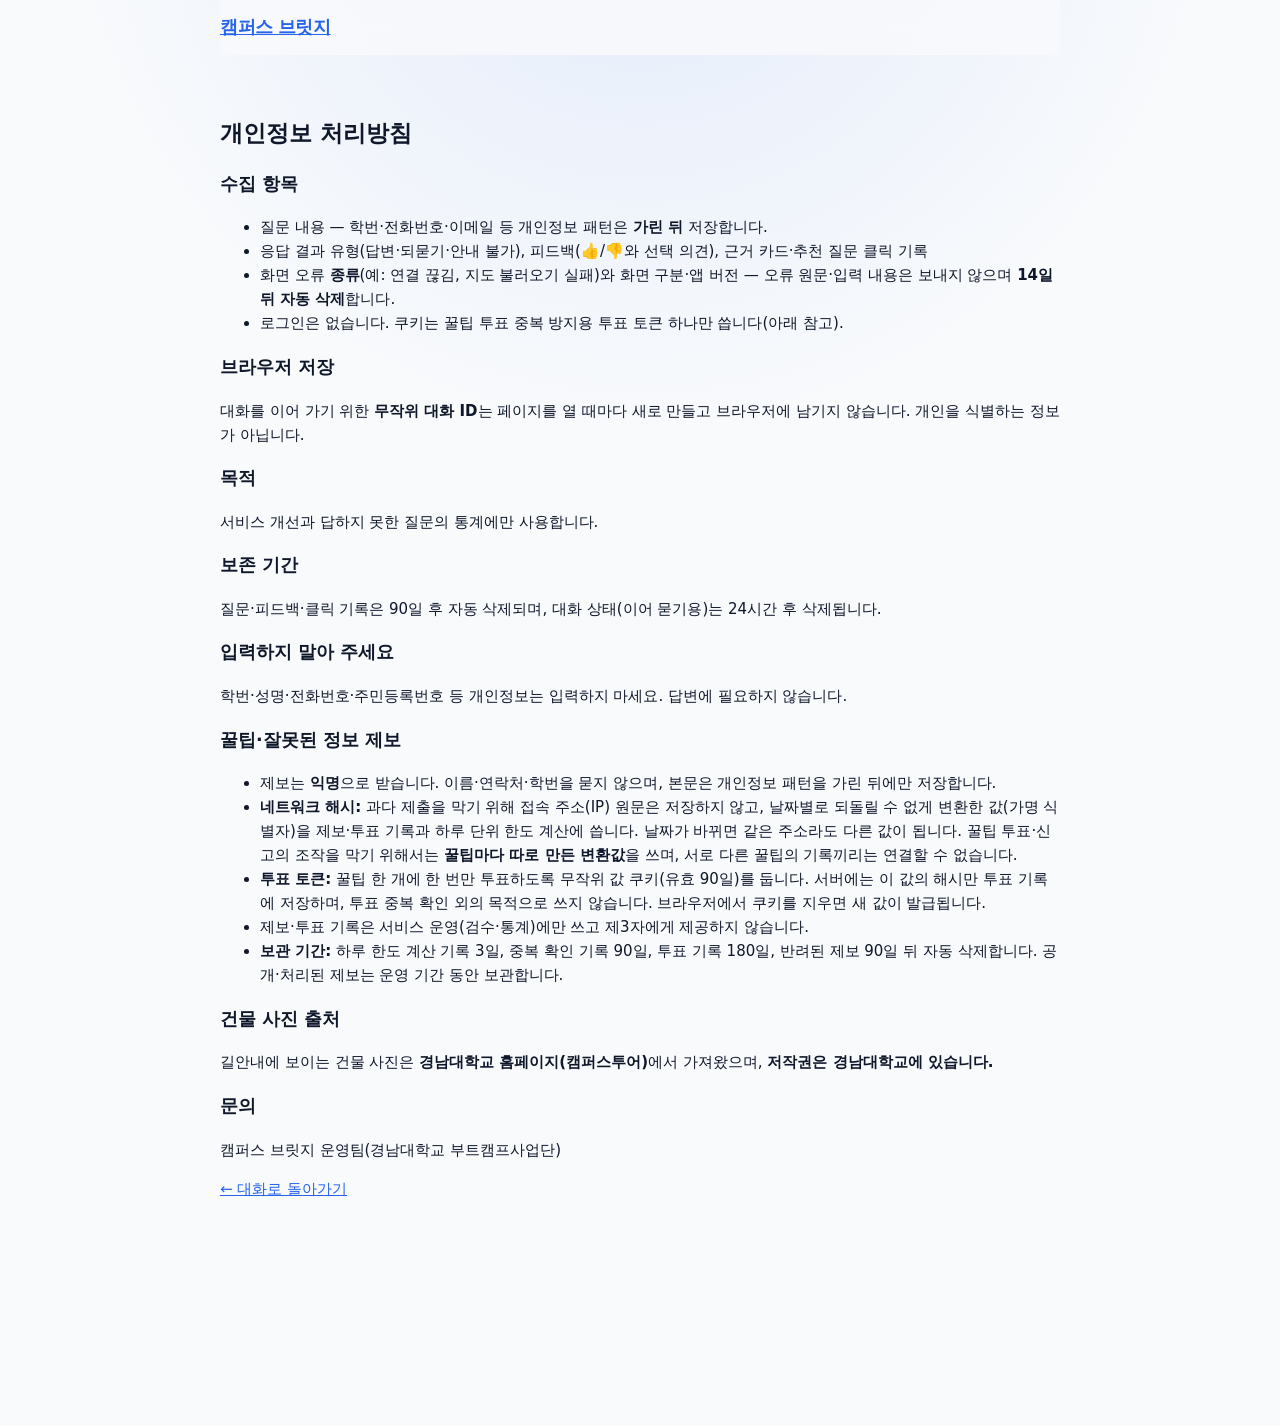
<file: frontend/privacy.html>
<!doctype html>
<html lang="ko">
<head>
  <meta charset="utf-8">
  <meta name="viewport" content="width=device-width, initial-scale=1">
  <title>개인정보 처리방침 — 캠퍼스 브릿지</title>
  <link rel="stylesheet" href="style.css">
</head>
<body>
  <header class="top">
    <h1 class="brand"><a href="./">캠퍼스 브릿지</a></h1>
  </header>
  <main class="chat">
    <h2>개인정보 처리방침</h2>
    <h3>수집 항목</h3>
    <ul>
      <li>질문 내용 — 학번·전화번호·이메일 등 개인정보 패턴은 <strong>가린 뒤</strong> 저장합니다.</li>
      <li>응답 결과 유형(답변·되묻기·안내 불가), 피드백(👍/👎와 선택 의견), 근거 카드·추천 질문 클릭 기록</li>
      <li>화면 오류 <strong>종류</strong>(예: 연결 끊김, 지도 불러오기 실패)와 화면 구분·앱 버전 — 오류 원문·입력 내용은 보내지 않으며 <strong>14일 뒤 자동 삭제</strong>합니다.</li>
      <li>로그인은 없습니다. 쿠키는 꿀팁 투표 중복 방지용 투표 토큰 하나만 씁니다(아래 참고).</li>
    </ul>
    <h3>브라우저 저장</h3>
    <p>대화를 이어 가기 위한 <strong>무작위 대화 ID</strong>는 페이지를 열 때마다 새로 만들고 브라우저에 남기지 않습니다. 개인을 식별하는 정보가 아닙니다.</p>
    <h3>목적</h3>
    <p>서비스 개선과 답하지 못한 질문의 통계에만 사용합니다.</p>
    <h3>보존 기간</h3>
    <p>질문·피드백·클릭 기록은 90일 후 자동 삭제되며, 대화 상태(이어 묻기용)는 24시간 후 삭제됩니다.</p>
    <h3>입력하지 말아 주세요</h3>
    <p>학번·성명·전화번호·주민등록번호 등 개인정보는 입력하지 마세요. 답변에 필요하지 않습니다.</p>
    <h3>꿀팁·잘못된 정보 제보</h3>
    <ul>
      <li>제보는 <strong>익명</strong>으로 받습니다. 이름·연락처·학번을 묻지 않으며, 본문은 개인정보 패턴을 가린 뒤에만 저장합니다.</li>
      <li><strong>네트워크 해시:</strong> 과다 제출을 막기 위해 접속 주소(IP) 원문은 저장하지 않고, 날짜별로 되돌릴 수 없게 변환한 값(가명 식별자)을 제보·투표 기록과 하루 단위 한도 계산에 씁니다. 날짜가 바뀌면 같은 주소라도 다른 값이 됩니다. 꿀팁 투표·신고의 조작을 막기 위해서는 <strong>꿀팁마다 따로 만든 변환값</strong>을 쓰며, 서로 다른 꿀팁의 기록끼리는 연결할 수 없습니다.</li>
      <li><strong>투표 토큰:</strong> 꿀팁 한 개에 한 번만 투표하도록 무작위 값 쿠키(유효 90일)를 둡니다. 서버에는 이 값의 해시만 투표 기록에 저장하며, 투표 중복 확인 외의 목적으로 쓰지 않습니다. 브라우저에서 쿠키를 지우면 새 값이 발급됩니다.</li>
      <li>제보·투표 기록은 서비스 운영(검수·통계)에만 쓰고 제3자에게 제공하지 않습니다.</li>
      <li><strong>보관 기간:</strong> 하루 한도 계산 기록 3일, 중복 확인 기록 90일, 투표 기록 180일, 반려된 제보 90일 뒤 자동 삭제합니다. 공개·처리된 제보는 운영 기간 동안 보관합니다.</li>
    </ul>
    <h3>건물 사진 출처</h3>
    <p>길안내에 보이는 건물 사진은 <strong>경남대학교 홈페이지(캠퍼스투어)</strong>에서 가져왔으며, <strong>저작권은 경남대학교에 있습니다.</strong></p>
    <h3>문의</h3>
    <p>캠퍼스 브릿지 운영팀(경남대학교 부트캠프사업단)</p>
    <p><a href="./">← 대화로 돌아가기</a></p>
  </main>
</body>
</html>
</file>
<file: frontend/style.css>
:root {
  color-scheme: light;
  --canvas: #f8fafc;
  --surface: #ffffff;
  --surface-glass: rgba(255, 255, 255, .88);
  --text: #0f172a;
  --muted: #64748b;
  --line: #e2e8f0;
  --primary: #2563eb;
  --primary-hover: #1d4ed8;
  --primary-soft: #eff6ff;
  --secondary: #4f46e5;
  --cyan: #06b6d4;
  --emerald: #10b981;
  --amber: #f59e0b;
  --danger: #dc2626;
  --warn: #b45309;
  --warn-soft: #fffbeb;
  --radius: 16px;
  --shadow-1: 0 2px 4px rgba(15, 23, 42, .04), 0 1px 2px rgba(15, 23, 42, .02);
  --shadow-2: 0 10px 25px -5px rgba(15, 23, 42, .08), 0 8px 10px -6px rgba(15, 23, 42, .04);
  --shadow-3: 0 20px 30px -10px rgba(37, 99, 235, .12), 0 4px 6px -2px rgba(15, 23, 42, .05);
}

@media (prefers-color-scheme: dark) {
  :root {
    color-scheme: dark;
    --canvas: #0f172a;
    --surface: #172033;
    --surface-glass: rgba(23, 32, 51, .88);
    --text: #f8fafc;
    --muted: #94a3b8;
    --line: #334155;
    --primary: #60a5fa;
    --primary-hover: #93c5fd;
    --primary-soft: #172554;
    --secondary: #818cf8;
    --cyan: #22d3ee;
    --emerald: #34d399;
    --amber: #fbbf24;
    --danger: #f87171;
    --warn: #fbbf24;
    --warn-soft: #422006;
  }
}

* { box-sizing: border-box; }
html { min-width: 320px; min-height: 100%; background: var(--canvas); }
body {
  min-height: 100vh;
  margin: 0;
  background: radial-gradient(circle at 50% -10%, rgba(37, 99, 235, .1), transparent 36rem), var(--canvas);
  color: var(--text);
  font: 15px/1.6 Inter, "Apple SD Gothic Neo", "Malgun Gothic", system-ui, sans-serif;
}
button, textarea { color: inherit; font: inherit; }
button, a { -webkit-tap-highlight-color: transparent; }
button { cursor: pointer; }
button:disabled { cursor: not-allowed; opacity: .48; }
a { color: var(--primary); }
[hidden] { display: none !important; }
.sr-only { position: absolute; width: 1px; height: 1px; overflow: hidden; clip: rect(0 0 0 0); white-space: nowrap; }
.ico, button svg, a svg { display: inline-flex; flex: 0 0 auto; vertical-align: middle; }

.top {
  position: sticky;
  top: 0;
  z-index: 10;
  display: flex;
  align-items: center;
  justify-content: space-between;
  gap: 12px;
  width: min(100% - 32px, 840px);
  margin: 0 auto;
  padding: 16px 0;
  background: color-mix(in srgb, var(--canvas) 84%, transparent);
  backdrop-filter: blur(14px);
}
.brand-wrap, .brand-wrap > *, .btn-primary, .features li, .chips-label, .privacy-note, .site-foot,
.evidence-head > span, .fb, .dept-head, .phone-link, .source-link { display: flex; align-items: center; }
.brand-wrap { gap: 9px; min-width: 0; }
.logo { border-radius: 9px; box-shadow: var(--shadow-1); }
.brand { margin: 0; font: 700 18px/1.25 "Plus Jakarta Sans", Inter, sans-serif; letter-spacing: -.02em; white-space: nowrap; }
.version-pill, .status-pill, .kind {
  border: 1px solid var(--line);
  border-radius: 999px;
  background: var(--surface);
  color: var(--muted);
  font-size: 11px;
  font-weight: 600;
  line-height: 18px;
  padding: 2px 8px;
}
.btn-primary {
  justify-content: center;
  gap: 7px;
  border: 0;
  border-radius: 999px;
  background: var(--primary);
  color: #fff;
  font-weight: 600;
  padding: 11px 18px;
  box-shadow: 0 6px 14px rgba(37, 99, 235, .2);
  transition: background .15s ease, transform .15s ease;
}
.btn-primary:hover:not(:disabled) { background: var(--primary-hover); transform: translateY(-1px) scale(1.01); }
.btn-primary.small { padding: 8px 13px; font-size: 13px; background: var(--surface); color: var(--text); border: 1px solid var(--line); box-shadow: var(--shadow-1); }

.chat { width: min(100% - 32px, 840px); min-height: calc(100vh - 230px); margin: 0 auto; padding: 42px 0 210px; }
.welcome { text-align: center; padding: 6vh 0 24px; }
.status-pill { display: inline-flex; align-items: center; gap: 7px; padding: 5px 11px; color: var(--secondary); }
.status-pill .dot { width: 7px; height: 7px; border-radius: 50%; background: var(--emerald); box-shadow: 0 0 0 4px color-mix(in srgb, var(--emerald) 15%, transparent); }
.hero { max-width: 720px; margin: 22px auto 14px; font: 800 40px/1.3 "Plus Jakarta Sans", Inter, sans-serif; letter-spacing: -.03em; }
.hero .hl { color: var(--primary); }
.sub { max-width: 610px; margin: 0 auto; color: var(--muted); font-size: 16px; }
.features { display: flex; justify-content: center; flex-wrap: wrap; gap: 10px 22px; list-style: none; padding: 0; margin: 24px 0 42px; color: var(--muted); font-size: 13px; }
.features li { gap: 6px; }
.features .ico { color: var(--primary); }
.chips-label { justify-content: center; gap: 7px; margin: 0 0 14px; font: 600 13px/1.4 "Plus Jakarta Sans", Inter, sans-serif; color: var(--muted); }
.cal-wrap { margin-top: 12px; }
.cal-toggle { display: inline-flex; align-items: center; gap: 6px; padding: 6px 12px; border: 1px solid var(--line); border-radius: 9999px; background: var(--surface); color: var(--secondary); font-size: 13px; font-weight: 600; cursor: pointer; }
.cal-toggle:hover { border-color: var(--primary); }
.cal-body { margin-top: 10px; display: grid; gap: 14px; }
.cal-month { padding: 12px; border: 1px solid var(--line); border-radius: 14px; background: var(--surface); }
.cal-title { margin-bottom: 8px; font: 700 15px/1.3 "Plus Jakarta Sans", Inter, sans-serif; }
.cal-grid { display: grid; grid-template-columns: repeat(7, minmax(0, 1fr)); gap: 3px; }
.cal-dow { padding: 2px 0; color: var(--muted); font-size: 11px; font-weight: 600; text-align: center; }
.cal-dow.sun, .cal-cell.sun .cal-num { color: #dc2626; }
.cal-dow.sat, .cal-cell.sat .cal-num { color: var(--primary); }
.cal-cell { display: flex; flex-direction: column; gap: 2px; min-height: 58px; padding: 4px; border-radius: 8px; background: color-mix(in srgb, var(--line) 25%, transparent); overflow: hidden; }
.cal-cell.empty { background: transparent; }
.cal-cell.has { background: var(--primary-soft); }
.cal-cell.today { outline: 2px solid var(--primary); outline-offset: -2px; }
.cal-num { font-size: 12px; font-weight: 600; }
.cal-ev { overflow: hidden; color: var(--secondary); font-size: 10px; line-height: 1.25; text-overflow: ellipsis; white-space: nowrap; }
.cal-list { margin: 10px 0 0; padding: 0; list-style: none; display: grid; gap: 3px; font-size: 13px; }
.cal-when { display: inline-block; min-width: 96px; margin-right: 6px; color: var(--muted); font-variant-numeric: tabular-nums; }
@media (max-width: 480px) {
  .cal-cell { min-height: 38px; }
  .cal-ev { display: none; }
  .cal-cell.has::after { content: ""; width: 6px; height: 6px; margin: auto auto 0; border-radius: 50%; background: var(--primary); }
}
.today { position: relative; flex: 0 0 auto; }
.today-btn { display: inline-flex; align-items: center; gap: 5px; padding: 5px 10px; border: 1px solid var(--line); border-radius: 9999px; background: var(--surface); color: var(--muted); font-size: 12px; font-weight: 600; cursor: pointer; }
.today-btn b { min-width: 18px; padding: 0 5px; border-radius: 9999px; background: var(--primary-soft); color: var(--secondary); font-size: 11px; text-align: center; }
.today:hover .today-btn, .today.open .today-btn { border-color: var(--primary); color: var(--text); }
.today-menu { position: absolute; top: calc(100% + 6px); right: 0; z-index: 20; display: none; width: min(300px, calc(100vw - 32px)); margin: 0; padding: 6px; list-style: none; border: 1px solid var(--line); border-radius: 12px; background: var(--surface); box-shadow: var(--shadow-2); }
.today:hover .today-menu, .today:focus-within .today-menu, .today.open .today-menu { display: grid; gap: 2px; }
.today-menu::before { content: ""; position: absolute; top: -8px; right: 0; left: 0; height: 8px; } /* 버튼과 목록 사이 틈에서 hover가 끊기지 않게 */
.today-row { display: flex; flex-direction: column; padding: 7px 9px; border-radius: 8px; color: var(--text); font-size: 13px; text-decoration: none; }
a.today-row:hover { background: var(--primary-soft); }
.today-row .t { font-weight: 600; }
.today-row .tag { display: inline-block; margin-right: 5px; padding: 0 5px; border-radius: 4px; background: var(--primary-soft); color: var(--secondary); font-size: 10px; font-style: normal; vertical-align: 1px; }
.today-row .tag.ev { background: color-mix(in srgb, var(--emerald) 16%, transparent); color: var(--emerald); }
.today-row .d { color: var(--muted); font-size: 11px; font-variant-numeric: tabular-nums; }
@media (max-width: 480px) { .today-word { display: none; } }
.today-li { display: flex; align-items: center; gap: 4px; }
.today-li .today-row { flex: 1; min-width: 0; }
.cal-add { display: inline-flex; flex: 0 0 auto; gap: 3px; margin-left: 6px; vertical-align: middle; }
.cal-add-btn { padding: 1px 6px; border: 1px solid var(--line); border-radius: 6px; background: var(--surface); color: var(--secondary); font-size: 10px; font-weight: 600; text-decoration: none; cursor: pointer; }
.cal-add-btn:hover { border-color: var(--primary); }
a.brand-wrap { color: inherit; text-decoration: none; }
.new-thread { display: inline-flex; flex: 0 0 auto; align-items: center; gap: 5px; padding: 6px 12px; border: 1px solid var(--line); border-radius: 9999px; background: var(--surface); color: var(--text); font-size: 13px; font-weight: 600; cursor: pointer; }
.new-thread:hover { border-color: var(--primary); color: var(--primary); }
@media (max-width: 480px) { .nt-word { display: none; } }
.follow-ups { display: flex; flex-wrap: wrap; align-items: center; gap: 6px; margin-top: 14px; padding-top: 12px; border-top: 1px dashed var(--line); }
.fu-label { margin-right: 4px; color: var(--muted); font-size: 12px; font-weight: 600; }
.chip.fu { padding: 6px 12px; font-size: 13px; }
.chip.fu:disabled { opacity: .45; cursor: default; }
.route-wrap { margin-top: 12px; }
.route-toggle { display: inline-flex; align-items: center; gap: 6px; padding: 7px 13px; border: 1px solid var(--line); border-radius: 9999px; background: var(--surface); color: var(--secondary); font-size: 13px; font-weight: 600; cursor: pointer; }
.route-toggle:hover { border-color: var(--primary); }
.route-body { margin-top: 10px; }
.route-fig { margin: 0; padding: 10px; border: 1px solid var(--line); border-radius: 14px; background: var(--surface); }
.route-svg { display: block; width: 100%; height: auto; max-height: 420px; background: color-mix(in srgb, var(--primary-soft) 35%, var(--surface)); border-radius: 10px; }
.rt-path { fill: none; stroke: #c7cedb; stroke-width: 4; stroke-linecap: round; stroke-linejoin: round; }
.rt-route { fill: none; stroke: var(--primary); stroke-width: 8; stroke-linecap: round; stroke-linejoin: round; }
.rt-dot { fill: #94a3b8; }
.rt-start { fill: #10b981; stroke: #fff; stroke-width: 3; }
.rt-end { fill: #ef4444; stroke: #fff; stroke-width: 3; }
.rt-label { fill: #64748b; font-size: 13px; paint-order: stroke; stroke: #fff; stroke-width: 3px; }
.rt-label.main { fill: var(--text); font-size: 17px; font-weight: 700; }
.route-photo { display: block; width: 100%; max-height: 260px; margin-top: 10px; border-radius: 10px; object-fit: cover; }
.chips { display: flex; flex-wrap: wrap; justify-content: center; gap: 10px; }
.chip {
  display: inline-flex;
  align-items: center;
  gap: 8px;
  padding: 10px 18px;
  border: 1px solid var(--line);
  border-radius: 999px;
  background: var(--surface);
  color: var(--text);
  font-size: 14px;
  font-weight: 500;
  text-align: left;
  box-shadow: var(--shadow-1);
  transition: border-color .15s ease, box-shadow .15s ease, transform .15s ease;
}
.chip svg { color: var(--secondary); }
.chip:hover:not(:disabled) { border-color: #3b82f6; box-shadow: 0 4px 12px rgba(37, 99, 235, .08); transform: translateY(-1px); }

.turns { list-style: none; margin: 0; padding: 0; }
.turn { margin: 8px 0 42px; }
.user-row { display: flex; justify-content: flex-end; }
.bubble { max-width: 82%; border-radius: 20px 20px 5px 20px; padding: 11px 16px; white-space: pre-wrap; overflow-wrap: anywhere; }
.bubble.user { background: var(--primary); color: #fff; box-shadow: 0 8px 20px rgba(37, 99, 235, .15); }
.bot-row { display: grid; grid-template-columns: 34px minmax(0, 1fr); gap: 10px; margin-top: 16px; }
.avatar { display: grid; place-items: center; width: 34px; height: 34px; border-radius: 12px; background: color-mix(in srgb, var(--secondary) 12%, var(--surface)); color: var(--secondary); border: 1px solid color-mix(in srgb, var(--secondary) 25%, var(--line)); }
.bot { min-width: 0; }
.timeline { width: fit-content; max-width: 100%; margin: 0 0 10px; color: var(--muted); font-size: 13px; }
.timeline summary { cursor: pointer; font-weight: 600; }
.timeline summary .ico { margin-right: 5px; color: var(--secondary); }
.steps { list-style: none; margin: 7px 0 0; padding: 0 0 0 5px; }
.steps li::before { content: "⏳ "; }
.steps li.ok::before { content: "✓ "; color: var(--emerald); }
.steps li.fail::before { content: "✕ "; color: var(--danger); }
.steps li.note::before { content: "ⓘ "; color: var(--primary); }

.answer { padding: 18px 20px; border: 1px solid var(--line); border-radius: var(--radius); background: var(--surface); box-shadow: var(--shadow-1); font-size: 16px; }
.answer:empty { display: none; }
.answer.drafting p:not(.draft-badge) { color: var(--muted); }
.answer .draft-badge { display: inline-block; margin-bottom: 10px; padding: 2px 10px; border-radius: 9999px; background: var(--primary-soft); color: var(--secondary); font-size: 12px; font-weight: 600; }
@media (prefers-reduced-motion: no-preference) {
  .answer.drafting .draft-badge { animation: draft-pulse 1.4s ease-in-out infinite; }
}
@keyframes draft-pulse { 50% { opacity: 0.55; } }
.answer:focus { outline: 3px solid color-mix(in srgb, var(--primary) 22%, transparent); outline-offset: 2px; }
.answer p { margin: 0 0 10px; }
.answer p:last-child { margin-bottom: 0; }
.answer .cite { margin-left: 3px; padding: 1px 5px; border: 0; border-radius: 6px; background: var(--primary-soft); color: var(--secondary); font-size: 11px; font-weight: 700; vertical-align: super; }
.answer h3 { margin: 18px 0 7px; font: 600 15px/1.4 "Plus Jakarta Sans", Inter, sans-serif; }
.answer ol.checklist, .answer ul.actions { margin: 0 0 10px; padding-left: 22px; }
.answer .notice-box { margin-bottom: 10px; padding: 10px 12px; border-radius: 10px; background: var(--warn-soft); color: var(--warn); font-size: 13px; }
.answer .safety, .answer .asof, .asof { margin-top: 6px; color: var(--muted); font-size: 12px; }
.answer.ask { border-color: color-mix(in srgb, var(--primary) 60%, var(--line)); }
.answer.error { border-color: var(--danger); color: var(--danger); }

.evidence-wrap { margin-top: 14px; }
.evidence-head { display: flex; align-items: center; justify-content: space-between; gap: 12px; margin-bottom: 9px; color: var(--muted); font-size: 13px; font-weight: 600; }
.evidence-head > span { gap: 6px; }
.evidence-head .ico { color: var(--secondary); }
.cards { display: grid; gap: 9px; }
.card { position: relative; min-width: 0; padding: 13px 14px 13px 17px; overflow: hidden; border: 1px solid var(--line); border-radius: 12px; background: var(--surface); color: var(--text); box-shadow: var(--shadow-1); opacity: .72; }
.card::before { content: ""; position: absolute; inset: 0 auto 0 0; width: 4px; background: var(--primary); }
.card.kind-article::before { background: var(--secondary); }
.card.kind-notice::before { background: var(--cyan); }
.card.kind-calendar::before { background: var(--emerald); }
.card.kind-guide::before { background: var(--primary); }
.card.kind-menu::before { background: var(--amber); }
.card.cited { opacity: 1; box-shadow: var(--shadow-2); }
.card.folded { display: none; }
.card { padding: 0 0 0 4px; }
.card-head { display: flex; align-items: center; gap: 8px; width: 100%; padding: 10px 12px; border: 0; background: transparent; color: inherit; font: inherit; text-align: left; cursor: pointer; }
.card .card-head .title { flex: 1; min-width: 0; margin: 0; overflow: hidden; font-size: 14px; font-weight: 600; text-overflow: ellipsis; white-space: nowrap; }
.card-head .kind { flex: 0 0 auto; }
.card-head .chev { flex: 0 0 auto; color: var(--muted); transition: transform .15s; }
.card.open .card-head .chev { transform: rotate(180deg); }
.card.open .card-head .title { white-space: normal; }
.card-detail { padding: 0 12px 12px; }
.card.open .snippet { display: block; -webkit-line-clamp: unset; }
.card .kind { padding: 1px 8px; color: var(--secondary); background: color-mix(in srgb, var(--secondary) 8%, var(--surface)); }
.card .num { color: var(--secondary); font-weight: 700; }
.card .title { margin: 7px 0 4px; font-weight: 600; }
.card .snippet { color: var(--muted); font-size: 13px; display: -webkit-box; -webkit-line-clamp: 3; -webkit-box-orient: vertical; overflow: hidden; }
.card .meta { margin-top: 6px; color: var(--muted); font-size: 11px; }
.card .stale { color: var(--warn); }
.source-link { gap: 5px; margin-top: 9px; padding: 0; border: 0; background: transparent; color: var(--primary); font-size: 12px; font-weight: 600; }
.link { padding: 0; border: 0; background: transparent; color: var(--primary); font-size: 12px; }

.dept-slot { margin-top: 12px; }
.dept { padding: 14px 16px; border: 1px solid var(--line); border-radius: 12px; background: color-mix(in srgb, var(--primary-soft) 55%, var(--surface)); font-size: 13px; }
.dept-head { gap: 7px; margin-bottom: 5px; color: var(--secondary); }
.dept-head strong { color: var(--text); font-size: 14px; }
.dept-location, .dept-duties { color: var(--muted); }
.phone-link { width: fit-content; gap: 6px; margin-top: 8px; font-weight: 600; text-decoration: none; }

.choice-group { margin: 10px 0; }
.choice-group .label { margin-right: 6px; color: var(--muted); font-size: 13px; }
.choice, .primary, .fb { border-radius: 999px; }
.choice { margin: 4px 4px 0 0; padding: 6px 13px; border: 1px solid var(--line); background: var(--canvas); font-size: 14px; }
.choice[aria-pressed="true"] { border-color: var(--primary); background: var(--primary); color: #fff; }
.primary { margin-top: 8px; padding: 8px 16px; border: 0; background: var(--primary); color: #fff; font-weight: 600; }
.feedback { display: flex; align-items: center; gap: 7px; margin-top: 9px; }
.fb { gap: 5px; padding: 5px 10px; border: 1px solid var(--line); background: var(--surface); font-size: 12px; }
.fb[aria-pressed="true"] { border-color: var(--primary); background: var(--primary-soft); }
.fb-state, .hint { color: var(--muted); font-size: 12px; }

.dock { position: fixed; z-index: 20; inset: auto 0 0; pointer-events: none; padding: 0 16px 16px; background: linear-gradient(transparent, var(--canvas) 42%); }
.dock-inner { width: min(100%, 840px); margin: 0 auto; padding: 11px 12px 9px; border: 1px solid color-mix(in srgb, var(--line) 82%, transparent); border-radius: 22px; background: var(--surface-glass); box-shadow: var(--shadow-3); backdrop-filter: blur(16px); pointer-events: auto; }
.privacy-note { gap: 5px; margin: 7px 4px 0; color: var(--muted); font-size: 11px; }
.input-row { display: flex; align-items: flex-end; gap: 9px; }
.input-row textarea { flex: 1; min-width: 0; max-height: 140px; resize: none; padding: 11px 13px; border: 1px solid var(--line); border-radius: 14px; background: var(--surface); outline: 0; }
.input-row textarea:focus { border-color: var(--primary); box-shadow: 0 0 0 3px rgba(37, 99, 235, .2); }
.input-row .btn-primary { min-height: 46px; }
.site-foot { justify-content: center; flex-wrap: wrap; margin: 7px 0 0; color: var(--muted); font-size: 10px; }

@media (max-width: 767px) {
  .top, .chat { width: min(100% - 24px, 840px); }
  .top { padding: 11px 0; }
  .brand { font-size: 16px; }
  .version-pill { display: none; }
  .btn-primary.small { padding: 7px 10px; font-size: 12px; }
  .chat { padding-top: 20px; padding-bottom: 205px; }
  .welcome { padding-top: 3vh; }
  .hero { margin-top: 18px; font-size: 26px; line-height: 1.38; letter-spacing: -.02em; }
  .sub { font-size: 14px; }
  .features { margin: 20px 0 30px; gap: 7px 14px; }
  .chips { justify-content: flex-start; flex-wrap: nowrap; overflow-x: auto; margin: 0 -12px; padding: 2px 12px 9px; scroll-snap-type: x mandatory; scrollbar-width: none; }
  .chips::-webkit-scrollbar { display: none; }
  .chip { flex: 0 0 auto; padding: 9px 14px; scroll-snap-align: start; }
  .bubble { max-width: 90%; }
  .bot-row { grid-template-columns: 28px minmax(0, 1fr); gap: 8px; }
  .avatar { width: 28px; height: 28px; border-radius: 9px; }
  .answer { padding: 15px; font-size: 15px; }
  .dock { padding: 0 8px 8px; }
  .dock-inner { border-radius: 18px; padding: 9px 9px 7px; }
  .privacy-note { align-items: flex-start; line-height: 1.4; }
  .input-row .btn-primary { width: 46px; padding: 0; font-size: 0; }
  .input-row .btn-primary .ico { font-size: initial; }
  .site-foot { display: none; }
}

@media (max-width: 374px) {
  .top, .chat { width: min(100% - 20px, 840px); }
  .brand-wrap { gap: 6px; }
  .logo { width: 28px; height: 28px; }
  .btn-primary.small .ico { display: none; }
  .hero { font-size: 24px; }
}

@media (prefers-reduced-motion: reduce) {
  *, *::before, *::after { scroll-behavior: auto !important; transition: none !important; }
}
/* 학교 일정 전체보기(calendar.html) */
.calpage-nav { display: flex; align-items: center; gap: 8px; margin: 8px 0 12px; }
.calpage-title { margin: 0 6px; font: 700 20px/1.3 "Plus Jakarta Sans", Inter, sans-serif; }
#this-month { margin-left: auto; }
.calpage .cal-cell { min-height: 78px; }
.calpage-list { gap: 6px; }
.calpage-list li { display: flex; flex-wrap: wrap; align-items: center; gap: 4px; }
.calpage-list .tag { padding: 0 5px; border-radius: 4px; background: var(--primary-soft); color: var(--secondary); font-size: 10px; font-style: normal; }
.calpage-list .tag.ev { background: color-mix(in srgb, var(--emerald) 16%, transparent); color: var(--emerald); }
.calpage-t { color: var(--text); text-decoration: none; }
a.calpage-t:hover { text-decoration: underline; }
.today-all { display: block; padding: 7px 9px; border-bottom: 1px solid var(--line); color: var(--primary); font-size: 13px; font-weight: 600; text-align: right; text-decoration: none; }
.today-all:hover { background: var(--primary-soft); border-radius: 8px; }

.route-start { display: inline-flex; align-items: center; gap: 6px; margin-bottom: 8px; color: var(--muted); font-size: 13px; font-weight: 600; }
.route-start select { padding: 4px 8px; border: 1px solid var(--line); border-radius: 8px; background: var(--surface); color: var(--text); font-size: 13px; }
.route-tips .hint { margin: 0 0 8px; }

/* 꿀팁·제보(교수님 #715) */
.tips-link { display: inline-flex; flex: 0 0 auto; align-items: center; gap: 5px; padding: 5px 10px; border: 1px solid var(--line); border-radius: 9999px; background: var(--surface); color: var(--muted); font-size: 12px; font-weight: 600; text-decoration: none; }
.tips-link:hover { border-color: var(--primary); color: var(--text); }
@media (max-width: 480px) { .tips-word { display: none; } }
.fb.report { margin-left: auto; color: var(--muted); }
.report-form { display: grid; gap: 6px; margin-top: 8px; padding: 10px; border: 1px solid var(--line); border-radius: 12px; background: var(--surface); }
.report-form label { display: grid; gap: 4px; font-size: 13px; font-weight: 600; }
.report-form textarea, .tip-form textarea, .tip-form select { padding: 8px; border: 1px solid var(--line); border-radius: 8px; background: var(--canvas); color: var(--text); font: inherit; font-size: 13px; }
.report-form .primary { justify-self: start; }
.hp { position: absolute; left: -9999px; width: 1px; height: 1px; opacity: 0; }
.receipt { margin-top: 8px; padding: 10px; border: 1px solid var(--line); border-radius: 12px; background: var(--primary-soft); font-size: 13px; }
.receipt.err { background: var(--surface); }
.receipt p { margin: 0 0 4px; }
.receipt-no { font: 700 15px/1.4 "Plus Jakarta Sans", Inter, monospace; letter-spacing: .04em; }
.tip-note { color: #b45309; font-weight: 600; }
.card.kind-tip .kind { background: color-mix(in srgb, #f59e0b 18%, transparent); color: #b45309; }
.tippage h2 { margin: 18px 0 8px; font: 700 18px/1.3 "Plus Jakarta Sans", Inter, sans-serif; }
.tip-form { display: grid; gap: 8px; padding: 12px; border: 1px solid var(--line); border-radius: 14px; background: var(--surface); }
.tip-form label { display: grid; gap: 4px; font-size: 13px; font-weight: 600; }
.tip-form .primary { justify-self: start; }
.tip-list { display: grid; gap: 8px; margin: 0; padding: 0; list-style: none; }
.tip { padding: 11px 12px; border: 1px solid var(--line); border-radius: 12px; background: var(--surface); }
.tip-top { display: flex; flex-wrap: wrap; gap: 6px; align-items: center; margin-bottom: 5px; font-size: 11px; color: var(--muted); }
.tip-badge { padding: 1px 7px; border-radius: 9999px; background: var(--primary-soft); color: var(--secondary); font-weight: 700; }
.tip-badge.warn { background: color-mix(in srgb, #f59e0b 18%, transparent); color: #b45309; }
.tip-text { margin: 0 0 8px; font-size: 14px; white-space: pre-wrap; }
.tip-votes { display: flex; flex-wrap: wrap; gap: 6px; align-items: center; }
.tip-votes .fb[aria-pressed="true"] { border-color: var(--primary); background: var(--primary-soft); }
.tip-progress { color: var(--muted); font-size: 12px; }

/* 카카오 지도 길안내 */
.kmap { width: 100%; height: 340px; border-radius: 10px; overflow: hidden; }
@media (max-width: 480px) { .kmap { height: 280px; } }
.kmap-pin { display: inline-block; padding: 3px 8px; border-radius: 9999px; color: #fff; font-size: 12px; font-weight: 700; white-space: nowrap; box-shadow: 0 1px 4px rgba(0,0,0,.25); }
.kmap-pin.start { background: #10b981; }
.kmap-pin.end { background: #ef4444; }
.kmap-link { display: inline-block; margin-top: 8px; padding: 6px 12px; border-radius: 9999px; background: #fee500; color: #191919; font-size: 13px; font-weight: 700; text-decoration: none; }

.top-actions { display: flex; flex: 0 0 auto; align-items: center; gap: 6px; margin-left: auto; }

/* 월 달력: 주 단위 막대(기간 일정은 시작~끝 화살표) */
.calpage-all { display: flex; flex-wrap: wrap; align-items: center; gap: 6px; margin: 0 0 10px; }
.calpage-all .cal-add-btn { font-size: 12px; padding: 4px 10px; }
.cal-week { display: grid; grid-template-columns: repeat(7, minmax(0, 1fr)); column-gap: 3px; margin-top: 3px; }
.cal-week .cal-cell { min-height: 0; }
.calpage .cal-week .cal-cell { min-height: 0; }
.cal-bar { position: relative; z-index: 1; display: flex; align-items: center; min-width: 0; height: 20px; margin: 1px 2px; padding: 0 6px; border: 0; border-radius: 4px; background: var(--primary); color: #fff; font-size: 11px; font-weight: 600; text-align: left; cursor: pointer; }
.cal-bar.ev { background: var(--emerald); }
.cal-bar.single { background: color-mix(in srgb, var(--primary) 16%, var(--surface)); color: var(--secondary); }
.cal-bar.single.ev { background: color-mix(in srgb, var(--emerald) 18%, var(--surface)); color: var(--emerald); }
.cal-bar.range.tail { margin-right: 12px; border-radius: 4px 0 0 4px; }
.cal-bar.range.tail::after { content: ""; position: absolute; right: -10px; top: 0; border-top: 10px solid transparent; border-bottom: 10px solid transparent; border-left: 10px solid var(--primary); }
.cal-bar.range.ev.tail::after { border-left-color: var(--emerald); }
.cal-bar.range:not(.head) { border-top-left-radius: 0; border-bottom-left-radius: 0; margin-left: 0; }
.cal-bar.range:not(.tail) { border-top-right-radius: 0; border-bottom-right-radius: 0; margin-right: 0; }
.cal-bar-t { overflow: hidden; text-overflow: ellipsis; white-space: nowrap; }
.cal-bar:hover { filter: brightness(1.08); }
.cal-detail { margin: 12px 0; padding: 12px; border: 1px solid var(--primary); border-radius: 12px; background: var(--surface); }
.cal-detail-head { display: flex; flex-wrap: wrap; align-items: center; gap: 6px; margin-bottom: 6px; font-size: 15px; }
.cal-detail-head .cal-add-btn { margin-left: auto; }
.cal-detail-head .tag { padding: 0 5px; border-radius: 4px; background: var(--primary-soft); color: var(--secondary); font-size: 11px; font-style: normal; }
.cal-detail-body { display: grid; grid-template-columns: auto 1fr; gap: 3px 10px; margin: 0 0 8px; font-size: 13px; }
.cal-detail-body dt { color: var(--muted); }
.cal-detail-body dd { margin: 0; }
button.calpage-t { padding: 0; border: 0; background: none; color: var(--text); font: inherit; cursor: pointer; text-align: left; }
button.calpage-t:hover { color: var(--primary); text-decoration: underline; }
@media (max-width: 480px) { .cal-bar { font-size: 10px; padding: 0 3px; } }

.report-bar { display: flex; align-items: center; gap: 6px; }
.report-bar strong { margin-right: auto; font-size: 13px; }
.report-form { scroll-margin-bottom: 180px; }
.receipt { scroll-margin-bottom: 180px; }

/* 자체 약도 확대·축소 */
.route-stage { position: relative; }
.route-stage .route-svg { touch-action: none; cursor: grab; }
.route-stage .route-svg:active { cursor: grabbing; }
.zoom-ctl { position: absolute; top: 8px; right: 8px; display: flex; flex-direction: column; gap: 4px; }
.zoom-ctl button { min-width: 34px; height: 30px; padding: 0 6px; border: 1px solid var(--line); border-radius: 8px; background: var(--surface); color: var(--text); font-size: 16px; font-weight: 700; line-height: 1; box-shadow: 0 1px 3px rgba(0,0,0,.12); cursor: pointer; }
.zoom-ctl button:last-child { font-size: 11px; }
.zoom-ctl button:hover { border-color: var(--primary); }

/* 달력 보기 옵션(교수님 2026-09-30): 분류 켜기·끄기 */
.calpage-groups { display: flex; flex-wrap: wrap; gap: 6px; margin: 8px 0 4px; }
.cal-group { border: 1px solid var(--line); background: var(--surface); color: var(--muted); border-radius: 999px; padding: 5px 12px; font: inherit; font-size: 13px; cursor: pointer; }
.cal-group[aria-pressed="true"] { background: var(--primary); border-color: var(--primary); color: #fff; }
.cal-group[aria-pressed="false"] { text-decoration: line-through; }
.cal-add-btn.off { opacity: .45; pointer-events: none; }

/* 자주 묻는 질문: 이달 추천 + 전체 보기(교수님 #769) */
.chips-head { display: flex; align-items: center; justify-content: center; gap: 10px; margin: 0 0 14px; flex-wrap: wrap; }
.chips-head .chips-label { margin: 0; }
.faq-toggle { width: 26px; height: 26px; border: 1px solid var(--line); background: var(--surface); color: var(--primary); border-radius: 999px; padding: 0; font: 700 16px/1 Inter, sans-serif; cursor: pointer; }
.faq-all { margin-top: 10px; display: grid; gap: 10px; }
.faq-group h3 { font-size: 13px; color: var(--muted); margin: 0 0 6px; font-weight: 600; }

/* 일정 목록이 길면 화면 안에서 스크롤(교수님 #780) */
.today-menu { top: 100%; max-height: min(420px, 60vh); overflow-y: auto; } /* 스크롤 시 ::before 틈 메우기가 잘리므로 틈 없이 붙인다 */
</file>
